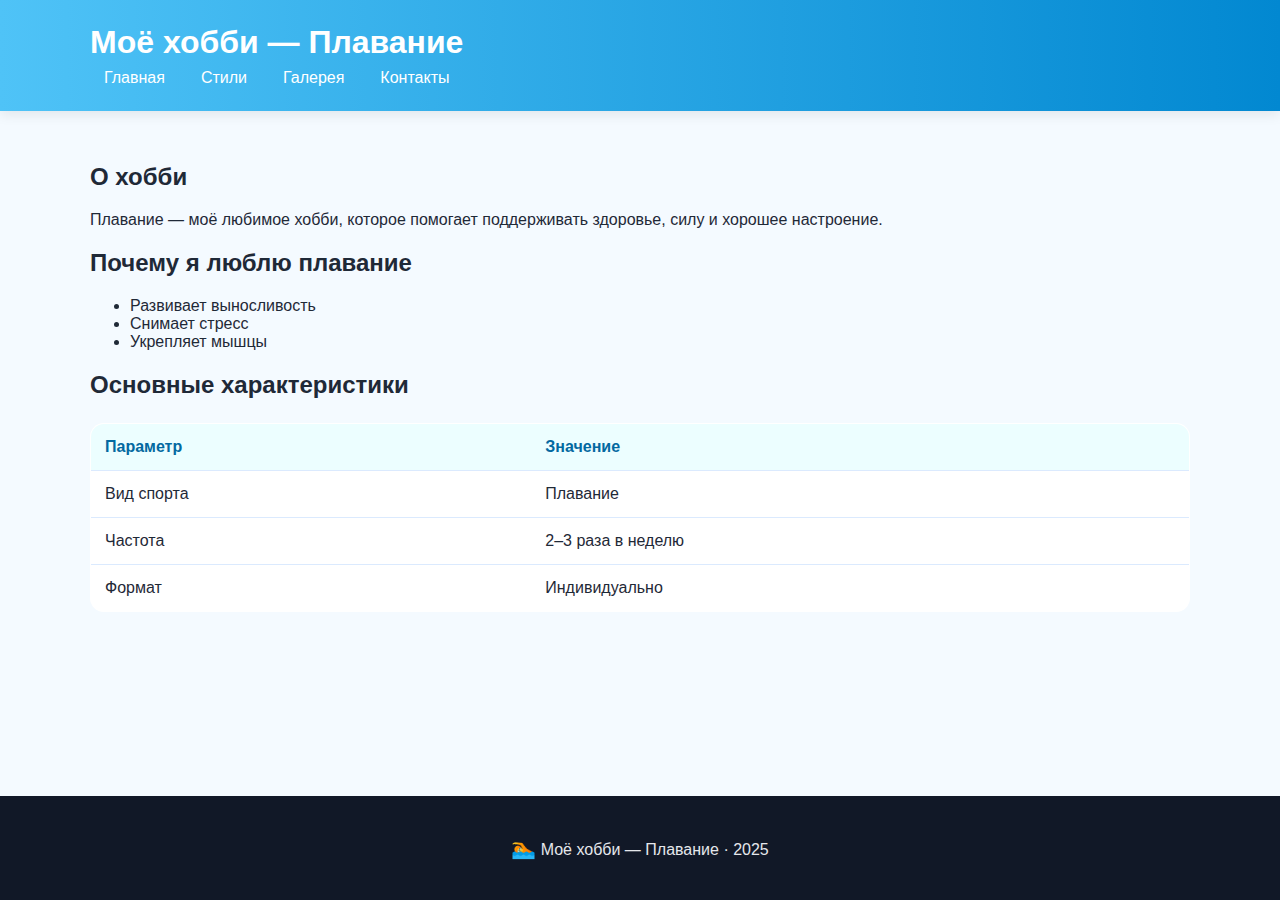
<file: index.html>
<!doctype html>
<html lang="ru">
<head>
  <meta charset="utf-8" />
  <meta name="viewport" content="width=device-width, initial-scale=1" />
  <title>Моё хобби — Плавание</title>
  <link rel="stylesheet" href="css/main.css">
  <link rel="stylesheet" href="css/responsive.css">
</head>

<!-- тело -->
<body> 
<header class="site-header">
  <div class="container">
    <h1>Моё хобби — Плавание</h1>
    <nav>
      <ul class="nav">
        <li><a href="index.html">Главная</a></li>
        <li><a href="places.html">Стили</a></li>
        <li><a href="gallery.html">Галерея</a></li>
        <li><a href="contacts.html">Контакты</a></li>
      </ul>
    </nav>
  </div>
</header>

<main class="container">
  <section>
    <h2>О хобби</h2>
    <p>Плавание — моё любимое хобби, которое помогает поддерживать здоровье, силу и хорошее настроение.</p>
  </section>

  <section>
    <h2>Почему я люблю плавание</h2>
    <ul>
      <li>Развивает выносливость</li>
      <li>Снимает стресс</li>
      <li>Укрепляет мышцы</li>
    </ul>
  </section>

  <section>
    <h2>Основные характеристики</h2>
    <table>
      <tr><th>Параметр</th><th>Значение</th></tr>
      <tr><td>Вид спорта</td><td>Плавание</td></tr>
      <tr><td>Частота</td><td>2–3 раза в неделю</td></tr>
      <tr><td>Формат</td><td>Индивидуально</td></tr>
    </table>
  </section>
</main>

<footer class="site-footer">
  <div class="footer-inner">
    <p><span class="footer-icon">🏊</span> Моё хобби — Плавание · 2025</p>
  </div>
</footer>
</body>
</html>
</file>
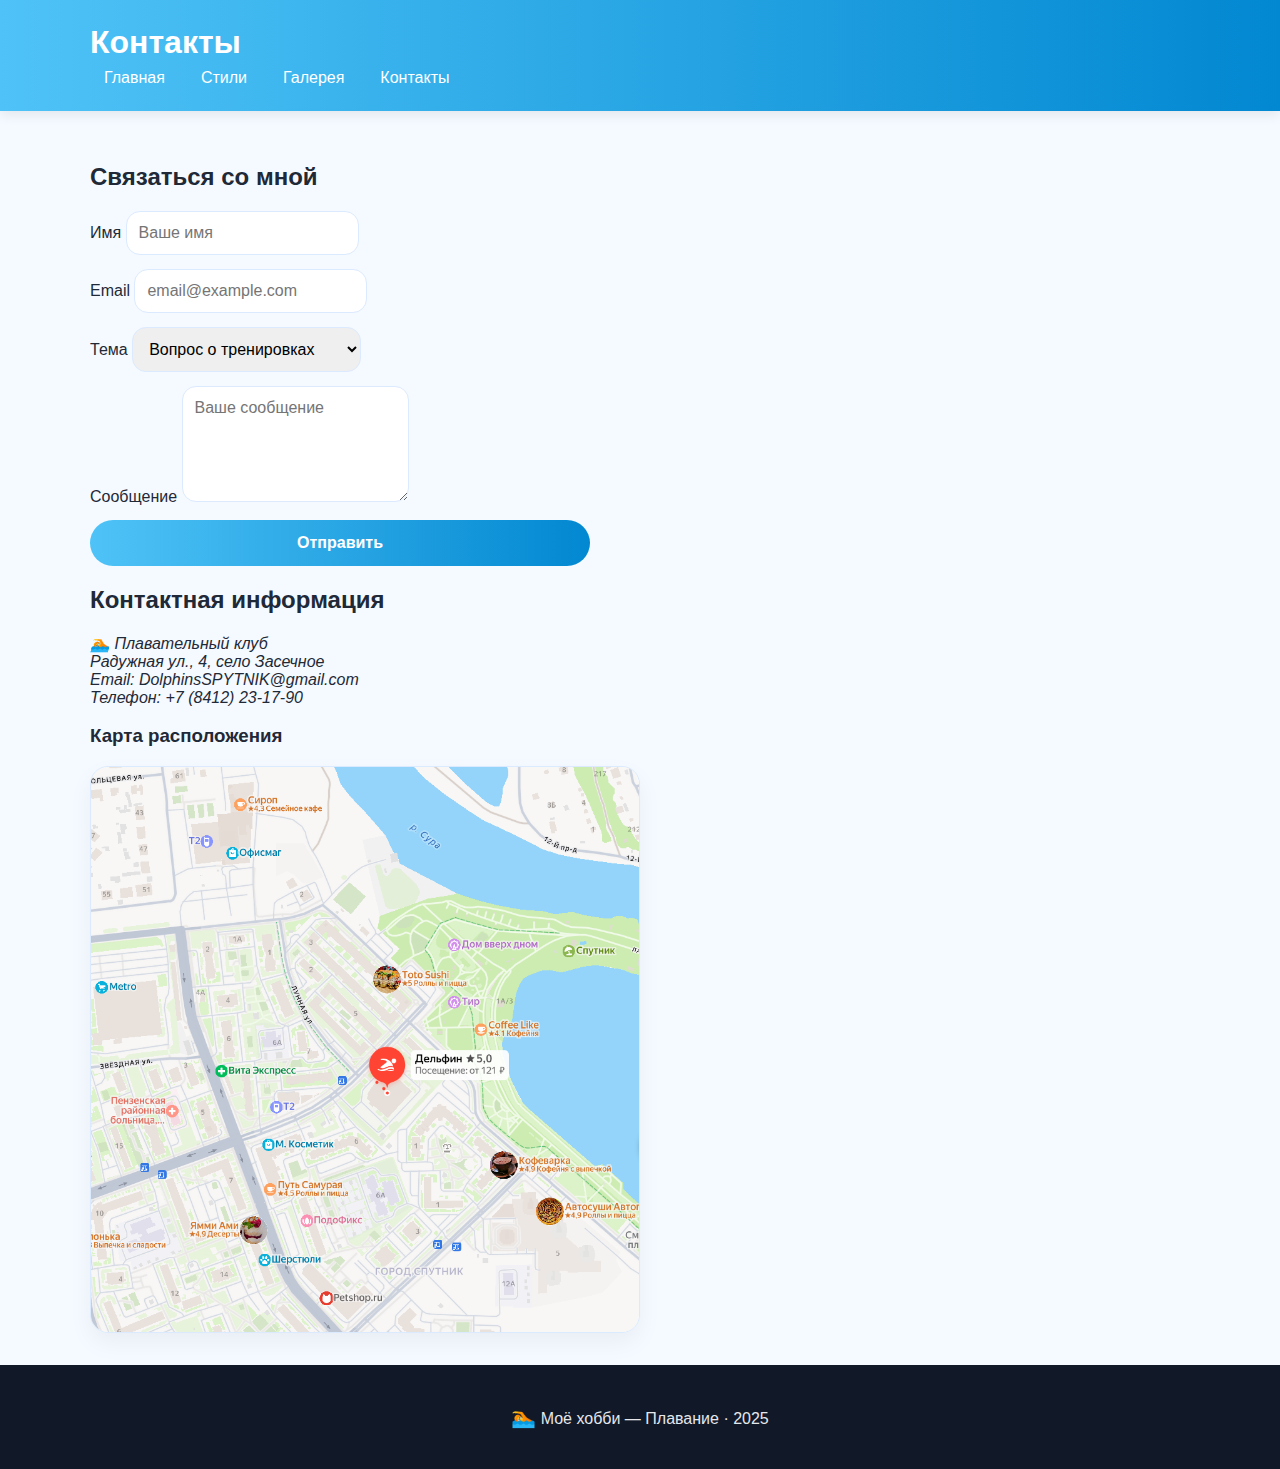
<file: contacts.html>
<!doctype html>
<html lang="ru">
<head>
  <meta charset="utf-8" />
  <meta name="viewport" content="width=device-width, initial-scale=1" />
  <title>Контакты — Моё хобби плавание</title>
  <link rel="stylesheet" href="css/main.css">
  <link rel="stylesheet" href="css/responsive.css">
</head>

<body>
<header class="site-header">
  <div class="container">
    <h1>Контакты</h1>

    <nav>
      <ul class="nav">
        <li><a href="index.html">Главная</a></li>
        <li><a href="places.html">Стили</a></li>
        <li><a href="gallery.html">Галерея</a></li>
        <li><a href="contacts.html" class="active">Контакты</a></li>
      </ul>
    </nav>
  </div>
</header>

<main class="container">

  <!-- Форма -->
  <section>
    <h2>Связаться со мной</h2>

    <form class="contact-form">
      <label>Имя
        <input type="text" required placeholder="Ваше имя">
      </label>

      <label>Email
        <input type="email" required placeholder="email@example.com">
      </label>

      <label>Тема
        <select required>
          <option>Вопрос о тренировках</option>
          <option>Совместные тренировки</option>
          <option>Предложение</option>
        </select>
      </label>

      <label>Сообщение
        <textarea rows="5" required placeholder="Ваше сообщение"></textarea>
      </label>

      <button type="submit">Отправить</button>
    </form>
  </section>

  <!-- Контакты + карта -->
  <section>
    <h2>Контактная информация</h2>

    <address>
      🏊 Плавательный клуб<br>
      Радужная ул., 4, село Засечное<br>
      Email: DolphinsSPYTNIK@gmail.com<br>
      Телефон: +7 (8412) 23-17-90
    </address>

    <h3>Карта расположения</h3>

    <img 
  src="images/map.png" 
  alt="Карта расположения"
  class="map-image">
  </section>

</main>

<footer class="site-footer">
  <div class="footer-inner">
    <p><span class="footer-icon">🏊</span> Моё хобби — Плавание · 2025</p>
  </div>
</footer>
</body>
</html>
</file>
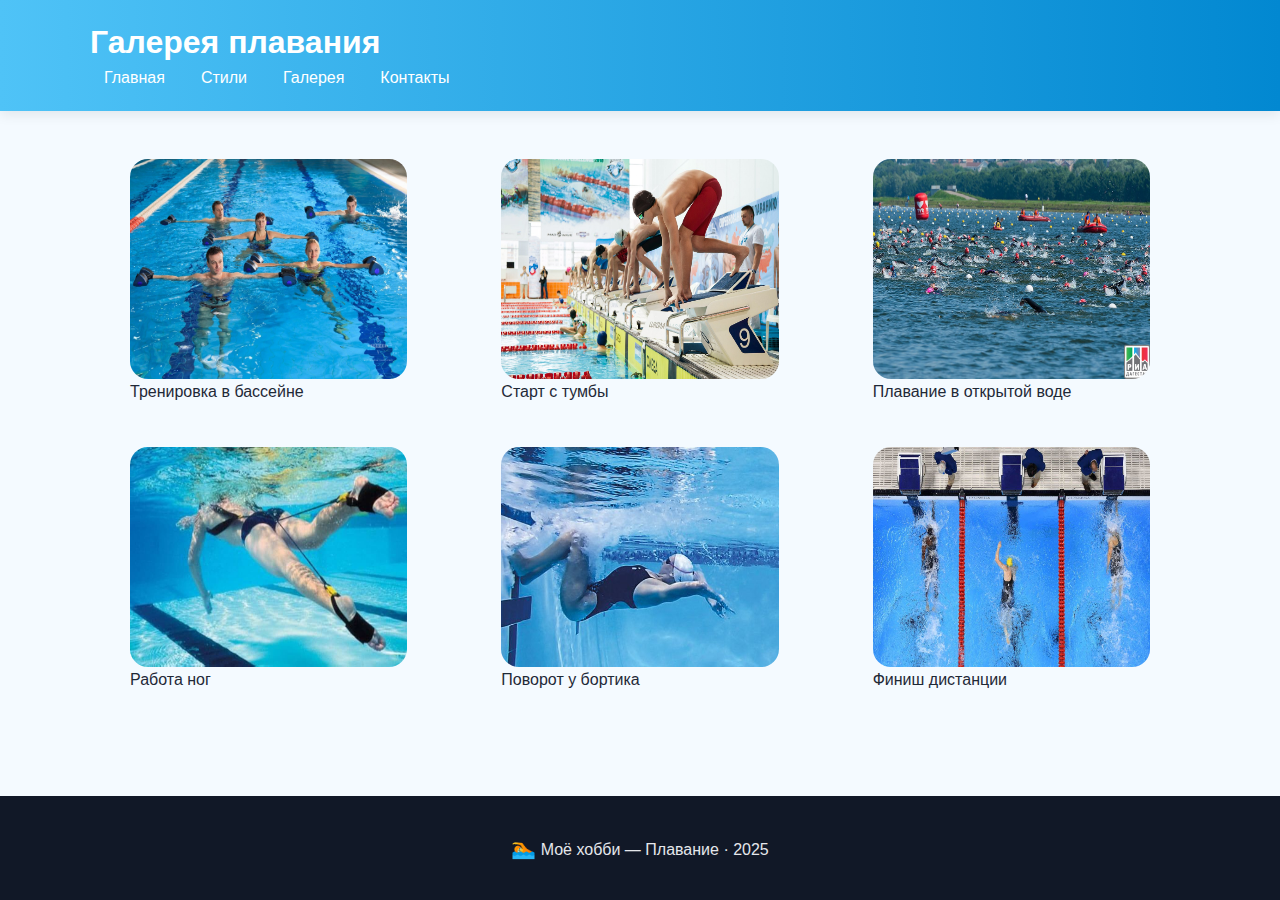
<file: gallery.html>
<!doctype html>
<html lang="ru">
<head>
  <meta charset="utf-8" />
  <meta name="viewport" content="width=device-width, initial-scale=1" />
  <title>Галерея — Плавание</title>
  <link rel="stylesheet" href="css/main.css">
  <link rel="stylesheet" href="css/responsive.css">
</head>

<!-- тело -->
<body>
<header class="site-header">
  <div class="container">
    <h1>Галерея плавания</h1>
    <nav>
      <ul class="nav">
        <li><a href="index.html">Главная</a></li>
        <li><a href="places.html">Стили</a></li>
        <li><a href="gallery.html" class="active">Галерея</a></li>
        <li><a href="contacts.html">Контакты</a></li>
      </ul>
    </nav>
  </div>
</header>

<main class="container">
  <div class="gallery-grid">
    <figure><img src="images/gallery1.jpg" alt="Тренировка в бассейне"><figcaption>Тренировка в бассейне</figcaption></figure>
    <figure><img src="images/gallery2.jpg" alt="Старт"><figcaption>Старт с тумбы</figcaption></figure>
    <figure><img src="images/gallery3.jpg" alt="Открытая вода"><figcaption>Плавание в открытой воде</figcaption></figure>
    <figure><img src="images/gallery4.jpg" alt="Работа ног"><figcaption>Работа ног</figcaption></figure>
    <figure><img src="images/gallery5.jpg" alt="Поворот"><figcaption>Поворот у бортика</figcaption></figure>
    <figure><img src="images/gallery6.jpg" alt="Финиш"><figcaption>Финиш дистанции</figcaption></figure>
  </div>
</main>

<footer class="site-footer">
  <div class="footer-inner">
    <p><span class="footer-icon">🏊</span> Моё хобби — Плавание · 2025</p>
  </div>
</footer>
</body>
</html>
</file>
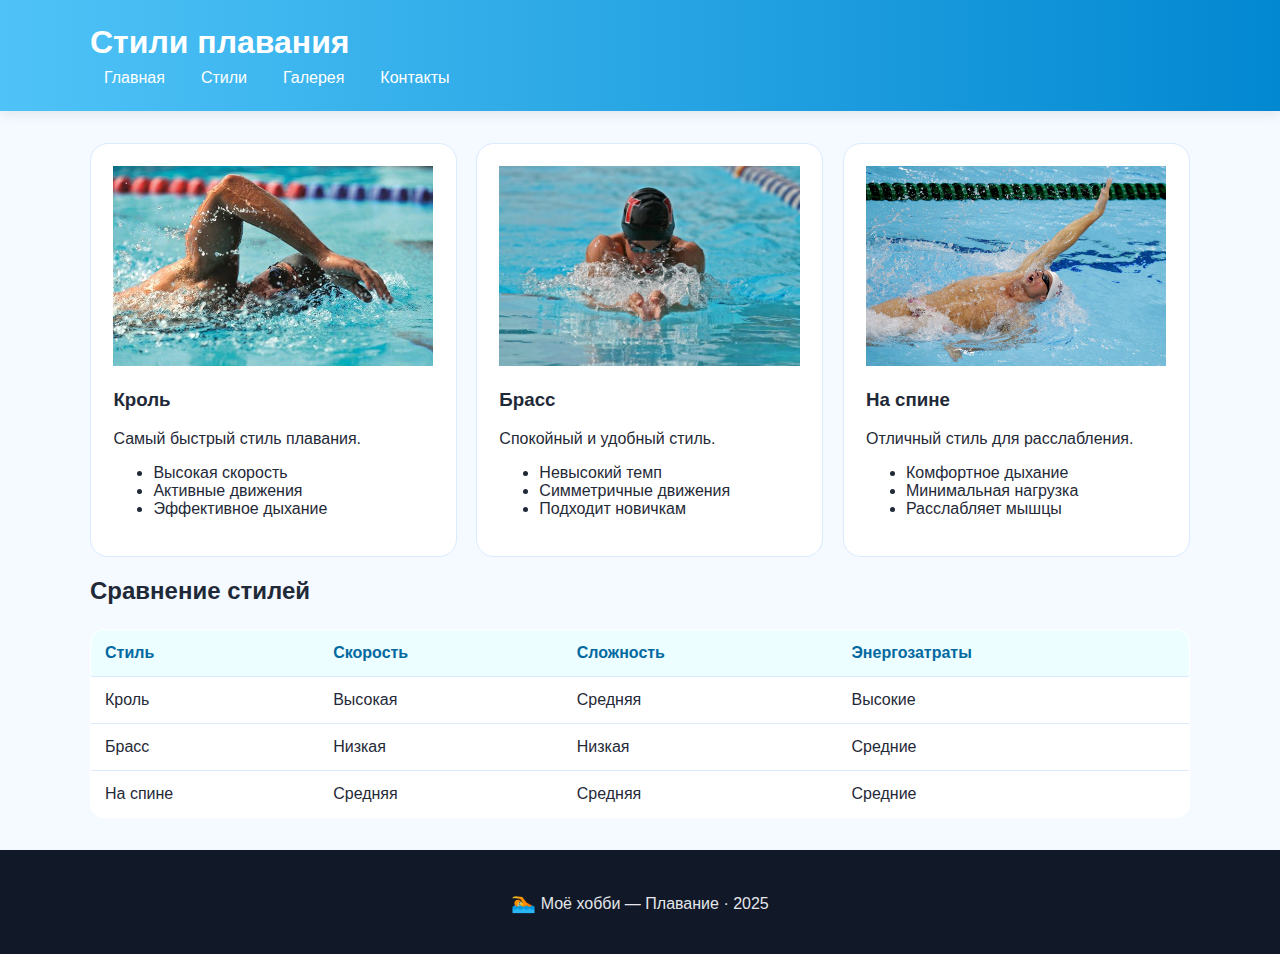
<file: places.html>
<!doctype html>
<html lang="ru">
<head>
  <meta charset="utf-8" />
  <meta name="viewport" content="width=device-width, initial-scale=1" />
  <title>Стили плавания</title>
  <link rel="stylesheet" href="css/main.css">
  <link rel="stylesheet" href="css/responsive.css">
</head>

<!-- тело -->
<body>
<header class="site-header">
  <div class="container">
    <h1>Стили плавания</h1>
    <nav>
      <ul class="nav">
        <li><a href="index.html">Главная</a></li>
        <li><a href="places.html" class="active">Стили</a></li>
        <li><a href="gallery.html">Галерея</a></li>
        <li><a href="contacts.html">Контакты</a></li>
      </ul>
    </nav>
  </div>
</header>

<main class="container">
  <div class="cards">
    <article class="card">
      <img src="images/place1.jpg" alt="Плавание кролем">
      <h3>Кроль</h3>
      <p>Самый быстрый стиль плавания.</p>
      <ul>
        <li>Высокая скорость</li>
        <li>Активные движения</li>
        <li>Эффективное дыхание</li>
      </ul>
    </article>

    <article class="card">
      <img src="images/place2.jpg" alt="Плавание брасс">
      <h3>Брасс</h3>
      <p>Спокойный и удобный стиль.</p>
      <ul>
        <li>Невысокий темп</li>
        <li>Симметричные движения</li>
        <li>Подходит новичкам</li>
      </ul>
    </article>

    <article class="card">
      <img src="images/place3.jpg" alt="Плавание на спине">
      <h3>На спине</h3>
      <p>Отличный стиль для расслабления.</p>
      <ul>
        <li>Комфортное дыхание</li>
        <li>Минимальная нагрузка</li>
        <li>Расслабляет мышцы</li>
      </ul>
    </article>
  </div>

  <h2>Сравнение стилей</h2>
  <table>
    <tr><th>Стиль</th><th>Скорость</th><th>Сложность</th><th>Энергозатраты</th></tr>
    <tr><td>Кроль</td><td>Высокая</td><td>Средняя</td><td>Высокие</td></tr>
    <tr><td>Брасс</td><td>Низкая</td><td>Низкая</td><td>Средние</td></tr>
    <tr><td>На спине</td><td>Средняя</td><td>Средняя</td><td>Средние</td></tr>
  </table>
</main>

<footer class="site-footer">
  <div class="footer-inner">
    <p><span class="footer-icon">🏊</span> Моё хобби — Плавание · 2025</p>
  </div>
</footer>
</body>
</html>
</file>
<file: css/main.css>
:root {                         /* :root — самый верхний уровень документа, здесь удобно хранить переменные */
  --blue: #4fc3f7;              /* Основной голубой цвет (для фона, кнопок, навигации) */
  --blue-dark: #0288d1;         /* Темно-голубой, используется для градиентов и акцентов */
  --footer-dark: #111827;       /* Темный цвет подвала (footer) */
  --bg: #f4faff;                /* Светлый голубоватый фон всей страницы */
  --text: #1f2937;              /* Основной цвет текста (темно-серый) */
  --card-bg: #ffffff;           /* Цвет фона карточек */
  --border: #dbeafe;            /* Светлая рамка для таблиц, карточек и форм */
}

* {
  box-sizing: border-box;       /* Включает padding и border в размер блока, делает адаптивность проще */
}

html, body {
  height: 100%;                 /* HTML и BODY занимают всю высоту окна браузера */
  margin: 0;                    /* Убираем стандартные внешние отступы браузера */
}

body {
  min-height: 100vh;            /* Страница всегда минимум на высоту окна, чтобы футер не «поднимался» */
  display: flex;                /* Делаем тело флекс-контейнером для фикса подвала */
  flex-direction: column;       /* Основная ось — вертикальная (сверху вниз) */
  font-family: "Segoe UI", Arial, sans-serif; /* Шрифт по умолчанию */
  background: var(--bg);        /* Фон всей страницы (светлый) */
  color: var(--text);           /* Основной цвет текста */
}

.container {
  width: 90%;                   /* Контейнер занимает 90% ширины экрана */
  max-width: 1100px;            /* Но не шире 1100px — чтобы текст не растягивался */
  margin: auto;                 /* Центрирует контейнер по горизонтали */
}

.site-header {                                         /* Основной блок-шапка сайта */
  background: linear-gradient(90deg, var(--blue), var(--blue-dark)); 
                                                       /* Градиентный голубой фон слева-направо */
  padding: 1.5rem 0;                                   /* Отступы сверху и снизу — 1.5rem, по бокам 0 */
  color: #fff;                                         /* Текст в шапке — белый */
  box-shadow: 0 4px 12px rgba(0,0,0,0.08);             /* Легкая тень под шапкой (объемность) */
}

.site-header h1 {                                      /* Заголовок внутри шапки */
  margin: 0 0 0.5rem;                                  /* Сверху и по бокам — 0; снизу — 0.5rem */
}

.nav {                                                 /* Контейнер для навигации — список ссылок */
  display: flex;                                       /* Горизонтальное расположение элементов */
  flex-wrap: wrap;                                     /* Позволяет переносить пункты меню на новую строку */
  list-style: none;                                    /* Убирает кружочки/маркеры списка */
  gap: 0.5rem;                                         /* Расстояние между пунктами меню */
  padding: 0;                                          /* Убираем внутренние отступы по умолчанию */
  margin: 0;                                           /* Убираем внешние отступы */
}

.nav a {                                               /* Стили для ссылок в меню */
  color: white;                                        /* Белый текст ссылок */
  text-decoration: none;                               /* Убираем подчеркивание */
  font-weight: 500;                                    /* Чуть более жирный текст */
  padding: 8px 14px;                                   /* Внутренние отступы — делают "кнопки" */
  border-radius: 999px;                                /* Круглые "пилюльки" */
  transition: background 0.2s ease;                    /* Плавная реакция на наведение */
}

.nav a:hover {                                         /* Эффект при наведении */
  background: rgba(255,255,255,0.25);                  /* Легкое белое полупрозрачное затемнение */
}

main {                           /* Главный контейнер контента страницы */
  flex: 1;                       /* Заставляет main занимать всё свободное место между header и footer */
  padding: 2rem 0;              /* Отступ сверху и снизу — 2rem, сбоку — 0 */
}

.cards {                                    /* Контейнер, в котором находятся все карточки */
  display: grid;                             /* Располагаем карточки в виде сетки */
  grid-template-columns: repeat(3, 1fr);     /* Делаем 3 равных столбца (1fr = одна доля пространства) */
  gap: 1.2rem;                                /* Расстояние между карточками */
}
.card {                                      /* Стили для каждой отдельной карточки */
  background: var(--card-bg);                /* Белый фон (берется из переменной) */
  padding: 1.4rem;                           /* Внутренние отступы — создают «воздух» внутри */
  border-radius: 18px;                       /* Скругление углов (делает дизайн мягче) */
  border: 1px solid var(--border);           /* Тонкая рамка вокруг карточки */
  transition: transform 0.15s ease,          /* Плавное движение при наведении */
  box-shadow 0.15s ease;                     /* Плавное появление тени */
}
.card:hover {                                 /* Стили для карточки, когда на неё навели мышкой */
  transform: translateY(-4px);                /* Поднимает карточку чуть вверх (эффект объёма) */
  box-shadow: 0 10px 25px rgba(0,0,0,0.05);   /* Мягкая тень под карточкой */
}

.gallery-grid {                                      /* Контейнер галереи */
  display: grid;                                     /* Располагаем карточки в виде сетки */
  grid-template-columns: repeat(3, 1fr);             /* Три колонки */
  gap: 14px;                                         /* Расстояние между фото */
}

.gallery-grid img {
  width: 100%;                                       /* Фото растягивается по ширине своей ячейки */
  border-radius: 18px;                               /* Скруглённые углы */
}

table {                                              /* Общий стиль таблицы */
  width: 100%;                                       /* Таблица занимает всю ширину контейнера */
  border-collapse: collapse;                         /* Убираем двойные линии между ячейками */
  margin-top: 1.5rem;                                /* Отступ сверху */
  background: white;                                 /* Белый фон */
  border-radius: 14px;                               /* Скругляем углы таблицы */
  overflow: hidden;                                  /* Чтобы скругление работало и для содержимого */
  border: 1px solid var(--border);                   /* Светлая рамка вокруг таблицы */
}

th {                                                 /* Заголовки колонок */
  background: #ecfeff;                               /* Нежно-голубой фон */
  text-align: left;                                  /* Текст слева */
  padding: 14px;                                     /* Внутренний отступ */
  color: #0369a1;                                    /* Голубой текст */
}

td {
  padding: 14px;                                     /* Отступы в ячейках */
  border-top: 1px solid var(--border);               /* Разделительная линия между строками */
}

tr:hover td {                                        /* При наведении на строку таблицы */
  background: #f0f9ff;                               /* Лёгкая голубая подсветка */
}

.contact-form {                                       /* Контейнер формы */
  display: grid;                                      /* Располагаем элементы вертикально */
  gap: 14px;                                          /* Расстояние между полями */
  max-width: 500px;                                   /* Максимальная ширина формы */
}

.contact-form input,
.contact-form select,
.contact-form textarea {                              /* Все поля формы */
  padding: 12px;                                      /* Внутренние отступы */
  border-radius: 14px;                                /* Скруглённые углы */
  border: 1px solid var(--border);                    /* Светлая рамка */
  font: inherit;                                      /* Используем основной шрифт страницы */
}

.contact-form input:focus,
.contact-form textarea:focus,
.contact-form select:focus {                          /* При фокусе на поле */
  border-color: var(--blue);                          /* Голубая рамка */
  outline: none;                                      /* Убираем стандартное обводки браузера */
}

.contact-form button {                                /* Кнопка отправки */
  background: linear-gradient(90deg, #4fc3f7, #0288d1); /* Голубой градиент */
  color: white;                                       /* Белый текст */
  border: none;                                       /* Убираем рамку */
  padding: 14px;                                      /* Внутренний отступ */
  border-radius: 999px;                               /* Кнопка в виде капсулы */
  font-size: 1rem;                                    /* Размер шрифта */
  font-weight: 600;                                   /* Чуть жирный текст */
  cursor: pointer;                                    /* Курсор "рука" */
  transition: transform 0.15s ease,                  /* Анимация движения */
              box-shadow 0.15s ease,                 /* Анимация тени */
              opacity 0.15s ease;                    /* Анимация прозрачности */
}

.contact-form button:hover {                          /* При наведении */
  transform: translateY(-2px);                        /* Лёгкое поднятие */
  box-shadow: 0 8px 18px rgba(0,0,0,0.15);            /* Глубокая тень */
  opacity: 0.95;                                      /* Небольшое затемнение */
}

.contact-form button:active {                         /* При нажатии */
  transform: translateY(0);                           /* Кнопка возвращается назад */
  box-shadow: 0 4px 10px rgba(0,0,0,0.15);            /* Меньшая тень */
}

.map-image {                                          /* Картинка с картой */
  width: 50%;                                         /* Занимает половину ширины контейнера */
  max-width: 700px;                                   /* Но больше 700px не растягивается */
  margin-top: 16px;                                   /* Отступ сверху */
  border-radius: 18px;                                /* Скругление углов */
  border: 1px solid var(--border);                    /* Светлая рамка */
  box-shadow: 0 10px 25px rgba(0,0,0,0.05);           /* Мягкая тень под изображением */
  display: block;                                     /* Делаем блочным элементом */
}

.site-footer {                                        /* Стиль подвала */
  background: var(--footer-dark);                    /* Тёмно-серый цвет */
  color: #e5e7eb;                                    /* Светло-серый текст */
  padding: 1.5rem 0;                                 /* Вертикальные отступы */
  text-align: center;                                /* Текст по центру */
}

.footer-inner {                                      /* Внутренний контейнер подвала */
  display: flex;                                     /* Горизонтальное размещение элементов */
  justify-content: center;                           /* На центр */
  align-items: center;                               /* Выравнивание по вертикали */
  gap: 8px;                                          /* Промежуток между элементами */
}

.footer-icon {                                       /* Иконки в подвале */
  font-size: 20px;                                   /* Размер иконки */
}
</file>
<file: css/responsive.css>
@media (min-width: 1200px){                        <!-- Активируется при ширине окна ≥1200px -->
  
  .container {                                     /* Основной контейнер */
    padding: 3rem 0;                               /* Увеличенные вертикальные отступы */
  }

  .card img {                                      /* Изображения внутри карточек */
    height: 200px;                                 /* Фиксированная высота для ровных карточек */
  }

  .gallery-grid img {                              /* Изображения в галерее */
    height: 220px;                                 /* Чуть выше для больших экранов */
  }

  .styles-page img {                               /* Фото на странице "Стили" */
    width: 100%;                                   /* Картинка растягивается на всю ширину */
    max-width: 100%;                               /* Но не превышает размеры контейнера */
    height: auto;                                  /* Автоматически сохраняет пропорции */
    display: block;                                /* Блочное отображение — убирает лишние пробелы */
    border-radius: 12px;                           /* Округление углов */
    object-fit: cover;                             /* Масштабирование без искажений */
  }

}

@media (max-width: 900px){                         /* Активируется при ширине окна ≤900px */

  .nav {                                           /* Навигационное меню */
    gap: 0.5rem;                                   /* Уменьшаем расстояние между ссылками */
    font-size: 0.95rem;                            /* Чуть уменьшаем шрифт */
  }

  .gallery-grid figure img {                       /* Фото в галерее */
    height: 180px;                                 /* Уменьшаем высоту под планшеты */
  }

  .styles-page img {                               /* Картинки на странице "Стили" */
    width: 100%;                                   /* На всю доступную ширину */
    max-width: 100%;                               /* Не вылезают за пределы контейнера */
    height: auto;                                  /* Пропорции сохраняются */
    display: block;                                /* Убирает пробелы под картинкой */
    border-radius: 12px;                           /* Скруглённые углы */
    object-fit: cover;                             /* Масштабирование без искажений */
  }

}

@media (max-width: 480px){                         /* Активируется при ширине окна ≤480px */

  .site-header h1 {                                /* Заголовок сайта в шапке */
    font-size: 1.05rem;                            /* Делаем меньше, чтобы влезал в экран */
  }

  .gallery-grid {                                   /* Сетка галереи */
    grid-template-columns: 1fr;                     /* 1 колонка → фото идут столбиком */
  }

  .gallery-grid img {                               /* Фото в мобильной галерее */
    height: 160px;                                   /* Небольшая высота под экран телефона */
  }

  .styles-page img {                                 /* Картинки на странице "Стили" */
    width: 100%;                                     /* Фото занимает всю ширину */
    height: auto;                                    /* Без искажений */
    max-height: 250px;                               /* Ограничение высоты */
  }

  .styles-page .cards {                              /* Контейнер карточек на странице */
    display: flex;                                   /* Переключаем на флекс-режим */
    flex-direction: column;                          /* Все карточки идут столбиком */
    gap: 15px;                                       /* Расстояние между карточками */
  }

  .styles-page .cards img {                          /* Фото внутри карточек */
    width: 100%;                                     /* На всю ширину */
    height: auto;                                    /* Автоматическая высота */
    border-radius: 10px;                             /* Легкое скругление */
    object-fit: cover;                               /* Красивое заполнение области */
  }

  .styles-page table {                               /* Таблица на странице "Стили" */
    width: 100%;                                     /* Таблица занимает всю ширину */
    display: block;                                  /* Переводим в блочный режим */
    overflow-x: auto;                                /* Включаем прокрутку, если не помещается */
    white-space: nowrap;                             /* Строки не переносятся */
    font-size: 14px;                                 /* Чуть меньше текст */
  }

  .styles-page th,
  .styles-page td {                                  /* Ячейки таблицы */
    padding: 8px;                                     /* Уменьшенные отступы */
  }

}
</file>
